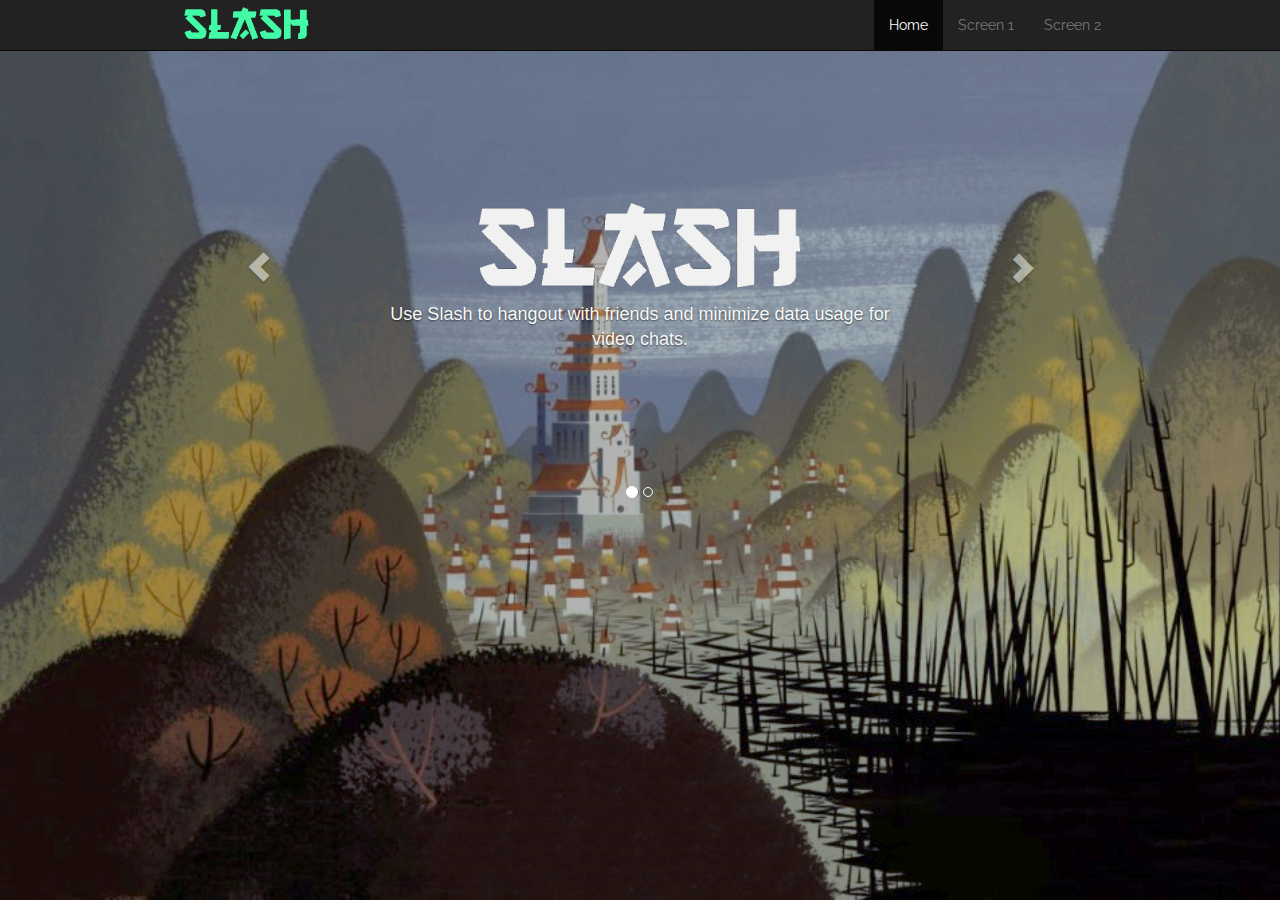
<file: index.html>
<html lang="en">
<head>
  <meta charset="utf-8">
  <meta http-equiv="X-UA-Compatible" content="IE=edge">
  <meta name="viewport" content="width=device-width, initial-scale=1">
  <meta name="description" content="">
  <meta name="author" content="">
  <link rel="icon" href="../../favicon.ico">
  <link href='http://fonts.googleapis.com/css?family=Raleway' rel='stylesheet' type='text/css'>

  <title>Slash - Home</title>

  <!-- Bootstrap core CSS -->
  <link href="dist/css/bootstrap.min.css" rel="stylesheet">

  <!-- Custom styles for this template -->

  
  <style>
    body {
      position: relative;
      background: url("background.jpg") no-repeat center center fixed;
      background-position: absolute;
      -webkit-background-size: cover;
      -moz-background-size: cover;
      -o-background-size: cover;
      background-size: cover;
    }

    .top-bar {
      padding-left: 14%;
      padding-right: 14%;
    }

    .logonav {
      float: left;
      height: 50px;
      font-size: 18px;
      line-height: 20px;
      padding-top: 5px;
    }

    .container {
      background-color: rgba(0, 0, 0, .3);
      width: 100%;
      height: 100%;
      padding: 0px 15% 0px 15%;
    }

    .header-text {
      color: #F8F8F8;
    }
  </style>
</head>

<body onclick="doit(event)">
  <div class="navbar navbar-inverse navbar-fixed-top top-bar" role="navigation">
    <div class="navbar-header">
      <button type="button" class="navbar-toggle collapsed" data-toggle="collapse" data-target=".navbar-collapse">
        <span class="sr-only">Toggle navigation</span>
        <span class="icon-bar"></span>
        <span class="icon-bar"></span>
        <span class="icon-bar"></span>
      </button>
      <a class="logonav" href="/"><img src="logo-green.png" alt="Slash" style="height:40px"></a>
    </div>
    <div class="collapse navbar-collapse">
      <ul class="nav navbar-nav navbar-right" style="font-family: 'Raleway', sans-serif;">
        <li class="active"><a href="/">Home</a></li>
        <li><a href="screen1">Screen 1</a></li>
        <li><a href="screen2">Screen 2</a></li>
      </ul>
    </div><!--/.nav-collapse -->
  </div>

  <div class="container">
    <div id="myCarousel" class="carousel slide" data-ride="carousel">
      <!-- Indicators -->
      <ol class="carousel-indicators">
        <li data-target="#myCarousel" data-slide-to="0" class="active"></li>
        <li data-target="#myCarousel" data-slide-to="1"></li>
      </ol>
      <div class="carousel-inner">
        <div class="item active">
          <img src="blank.png"alt="First slide">
          <div class="carousel-container">
            <div class="carousel-caption">
              <img src="logo-white.png" width="350px" style="margin:auto;">
              <p class="header-text" style="font-size:18px">Use Slash to hangout with friends and minimize data usage for video chats.</p>
              <br><br><br><br><br><br>
            </div>
          </div>
        </div>
        <div class="item">
          <img src="blank.png" alt="Third slide">
          <div class="carousel-container">
            <div class="carousel-caption">
              <h1 class="header-text">Made at YHack.</h1>
              <p class="header-text" style="font-size:18px">Developed by Shrey Gupta, Sahith Malyala, and Sayan Paul at YHack (Fall 2014).</p>
              <br><br><br><br><br><br><br>
            </div>
          </div>
        </div>
      </div>
      <a class="left carousel-control" style="background-image:none" href="#myCarousel" role="button" data-slide="prev"><span class="glyphicon glyphicon-chevron-left"></span></a>
      <a class="right carousel-control" style="background-image:none" href="#myCarousel" role="button" data-slide="next"><span class="glyphicon glyphicon-chevron-right"></span></a>
    </div>

  </div><!-- /.container -->

    <!-- Bootstrap core JavaScript
    ================================================== -->
    <!-- Placed at the end of the document so the pages load faster -->
    <script src="https://ajax.googleapis.com/ajax/libs/jquery/1.11.1/jquery.min.js"></script>
    <script src="dist/js/bootstrap.min.js"></script>
    <!-- IE10 viewport hack for Surface/desktop Windows 8 bug -->
  </body>
  </html>
</file>
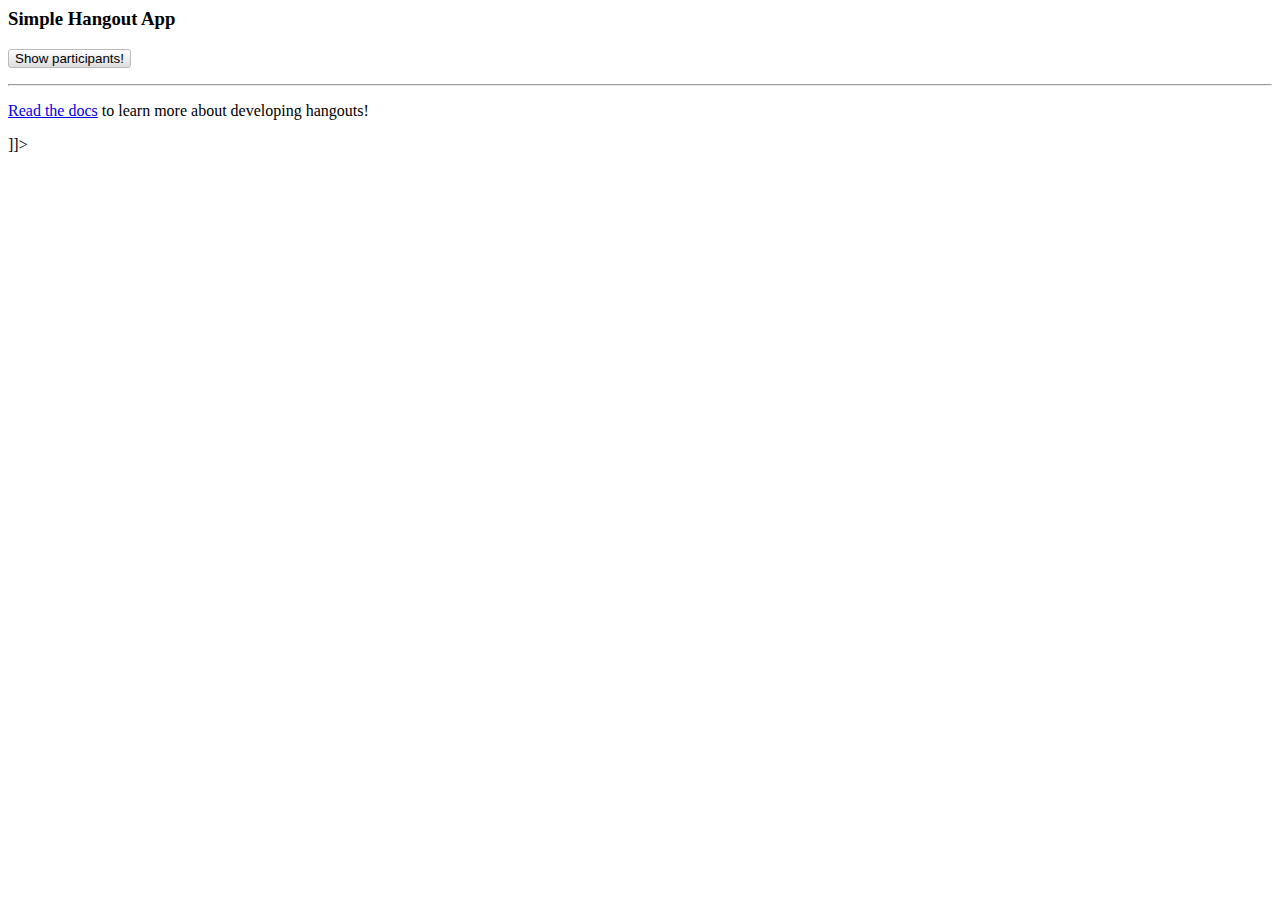
<file: hang.html>
<?xml version="1.0" encoding="UTF-8" ?>
<Module>
<!-- Licensed under the Apache License, Version 2.0 (the "License"); you may not
 * use this file except in compliance with the License. You may obtain a copy of
 * the License at
 *
 * http://www.apache.org/licenses/LICENSE-2.0
 *      
 * Unless required by applicable law or agreed to in writing, software
 * distributed under the License is distributed on an "AS IS" BASIS, WITHOUT
 * WARRANTIES OR CONDITIONS OF ANY KIND, either express or implied. See the
 * License for the specific language governing permissions and limitations under
 * the License
-->
        <ModulePrefs title="Slash">
                <Require feature="rpc" />
                <Require feature="views" />
                <Require feature="locked-domain" />
        </ModulePrefs>
        <Content type="html"><![CDATA[     

<html>
<style type="text/css">
<!--
.button {
  border-radius: 3px;
  -moz-border-radius: 3px;
  background: -webkit-gradient(linear, left top, left bottom, from(#fff), to(#ddd));
  background: -moz-linear-gradient(top, #fff, #ddd);  
  border: 1px solid #bbb;
}

.button:active {
        background: -webkit-gradient(linear, left top, left bottom, from(#aaa), to(#333)); 
        background: -moz-linear-gradient(bottom, #ddd, #aaa); }

-->
</style>
<head>

<script src="//plus.google.com/hangouts/_/api/v1/hangout.js"></script>
<script src="//plus.google.com/hangouts/_/api/dev/hangout.js"></script>

</head>
<body>


<h3>Simple Hangout App</h3>

<p>
<input class="button" type="button" value="Show participants!" id="showParticipants"
    onClick="showParticipants()"/>
</p>

<div id="participantsDiv"></div>

<hr>

<p><a href="http://developers.google.com/+/hangouts/getting-started">Read the docs</a> to learn more about developing hangouts!</a></p>

<script>
function showParticipants() {
  var participants = gapi.hangout.getParticipants();

  var retVal = '<p>Participants: </p><ul>';

  for (var index in participants) {
    var participant = participants[index];

    if (!participant.person) {
      retVal += '<li>A participant not running this app</li>';
    }
    retVal += '<li>' + participant.person.displayName + '</li>';
  }

  retVal += '</ul>';

  var div = document.getElementById('participantsDiv');

  div.innerHTML = retVal;
}

</script>
</body>
]]>
</Content>
</Module>
</file>
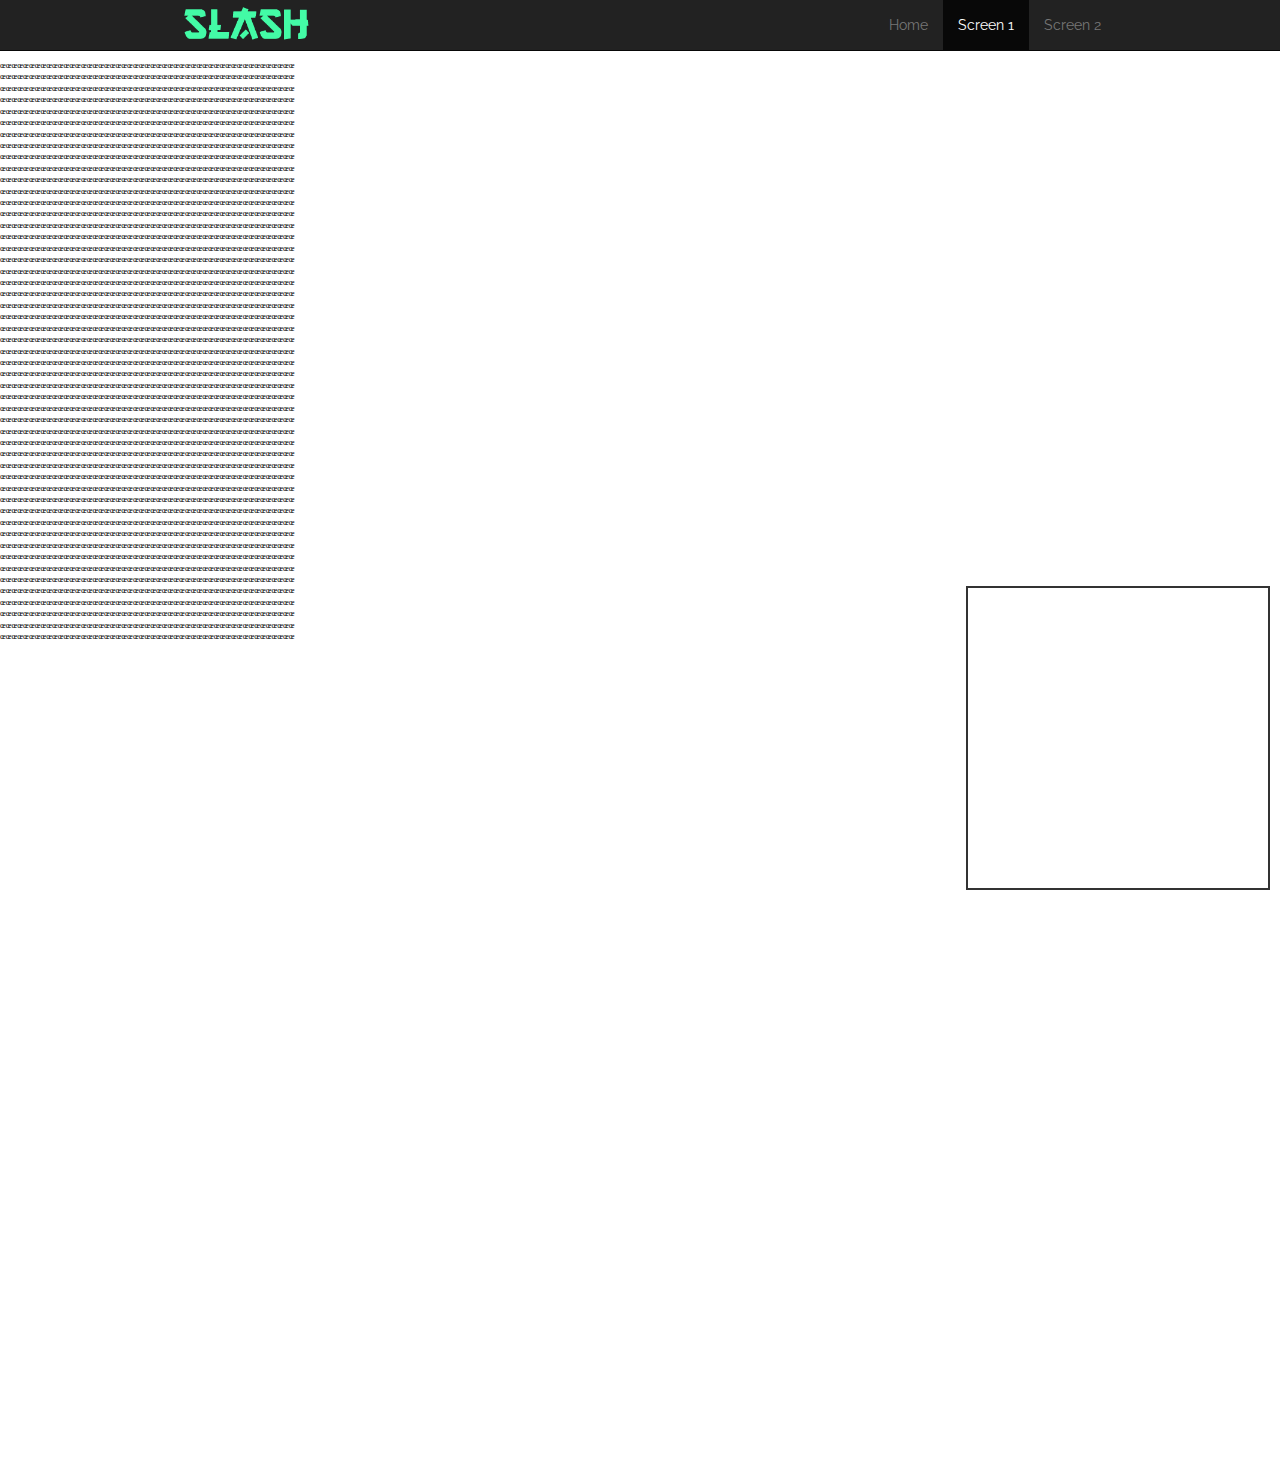
<file: screen1.html>
<html lang="en">
  <head>
    <meta charset="utf-8">
    <meta http-equiv="X-UA-Compatible" content="IE=edge">
    <meta name="viewport" content="width=device-width, initial-scale=1">
    <meta name="description" content="">
    <meta name="author" content="">
    <link rel="icon" href="../../favicon.ico">
    <link href='http://fonts.googleapis.com/css?family=Raleway' rel='stylesheet' type='text/css'>
    <link href='http://fonts.googleapis.com/css?family=Droid+Sans' rel='stylesheet' type='text/css'>
    <link href='http://fonts.googleapis.com/css?family=Roboto' rel='stylesheet' type='text/css'>

    <title>Slash - Screen 1</title>

    <!-- Bootstrap core CSS -->
    <link href="dist/css/bootstrap.min.css" rel="stylesheet">

    <!-- Custom styles for this template -->

    <!-- Just for debugging purposes. Don't actually copy these 2 lines! -->
    <!--[if lt IE 9]><script src="../../assets/js/ie8-responsive-file-warning.js"></script><![endif]-->

    <!-- HTML5 shim and Respond.js IE8 support of HTML5 elements and media queries -->
  <!--[if lt IE 9]>
    <script src="https://oss.maxcdn.com/html5shiv/3.7.2/html5shiv.min.js"></script>
    <script src="https://oss.maxcdn.com/respond/1.4.2/respond.min.js"></script>
    <![endif]-->
    <style>
      body {
        font-family: 'Droid Sans', sans-serif;
        margin: 0px;
        background: url() no-repeat center center fixed;
        background-position: absolute;
        -webkit-background-size: cover;
        -moz-background-size: cover;
        -o-background-size: cover;
        background-size: cover;
      }
      .top-bar {
        padding-left: 14%;
        padding-right: 14%;
      }
      .logonav {
        float: left;
        height: 50px;
        font-size: 18px;
        line-height: 20px;
        padding-top: 5px;
      }
      .container {
        background-color: rgba(0, 0, 0, .4);
        width: 100%;
        padding: 0px 15% 0px 15%;
      }
      a:link {
        color: #00ADEE;
      }
      a:visited {
        color: #80D6F7;
      }
      .about {
        color:#DDDDDD; 
        padding: 0px 60px 18.5% 30px;
      }
      .myasc {
        width: 100%;
        height: 100%;
        font-size: 6pt;
        font-family: Lucida\ Console;
      }
    </style>
  </head>

<body>

    <div class="navbar navbar-inverse navbar-fixed-top top-bar" role="navigation">
      <div class="navbar-header">
      <button type="button" class="navbar-toggle collapsed" data-toggle="collapse" data-target=".navbar-collapse">
        <span class="sr-only">Toggle navigation</span
          <span class="icon-bar"></span>
          <span class="icon-bar"></span>
          <span class="icon-bar"></span>
        </button>
        <a class="logonav" href="/"><img src="logo-green.png" alt="Codeducate" style="height:40px"></a>
      </div>
      <div class="collapse navbar-collapse">
        <ul class="nav navbar-nav navbar-right" style="font-family: 'Raleway', sans-serif;">
        <li><a href="/">Home</a></li>
        <li class="active"><a href="screen1">Screen 1</a></li>
        <li><a href="screen2">Screen 2</a></li>
        </ul>
      </div><!--/.nav-collapse -->
    </div>

    <br><br><br>
    <div id="myasc" class="myasc" style="color: black;"></div>

    <div style="position: absolute; right: 10px; bottom: 10px; border-style: solid; border-width: 2px">
      <video id="video" width="300px" height="300px"></video>
    </div>

    <div style="position: absolute; right: -1000px;">
      <canvas id="canvas" width="300px" height="300px"><img src="http://placekitten.com/g/320/261" id="photo" alt="photo"></canvas>
    </div>

    <!-- Bootstrap core JavaScript
    ================================================== -->
    <!-- Placed at the end of the document so the pages load faster -->
    <script src="https://ajax.googleapis.com/ajax/libs/jquery/1.11.1/jquery.min.js"></script>
    <script src="dist/js/bootstrap.min.js"></script>
    <!-- IE10 viewport hack for Surface/desktop Windows 8 bug -->

    <script>
        const characters = "œæ©¢øðþãêõûµ±¤ç¿ª®()¦¡«‹—¬-“”„°¯¨…•ˆ‘’‚'   ";
        const numQuant = characters.length - 1;
        const incr = 255.0/numQuant;
        const wh = 10;
        var vals = [1,4,7,10];
      //WebRTC
      (function() {
        var canvas = document.querySelector("#canvas");
        var context = canvas.getContext('2D');
        var streaming = false,
            video     = document.querySelector('#video'),
            width = 500,
            height = 500;
        navigator.getMedia = ( navigator.getUserMedia ||
                               navigator.webkitGetUserMedia ||
                               navigator.mozGetUserMedia ||
                               navigator.msGetUserMedia);
        navigator.getMedia(
          {
            video: true,
            audio: false
          },
          function(stream) {
            if (navigator.mozGetUserMedia) {
              video.mozSrcObject = stream;
            } else {
              var vendorURL = window.URL || window.webkitURL;
              video.src = vendorURL.createObjectURL(stream);
            }
            video.play();
          },
          function(err) {
            console.log("An error occured! " + err);
          }
        );
        video.addEventListener('canplay', function(ev){
          if (!streaming) {
            height = video.videoHeight / (video.videoWidth/width);
            video.setAttribute('width', 250);
            video.setAttribute('height', 250);
            canvas.setAttribute('width', 250);
            canvas.setAttribute('height', 250);
            streaming = true;
          }
        }, false);
        function takepicture() {
          canvas.width = width;
          canvas.height = height;
          var context = canvas.getContext('2d');
          context.drawImage(video, 0, 0, width, height);
          var data = canvas.toDataURL('image/jpg');
          photo.setAttribute('src', data);
          var totDens = 0.;
          var pixval;
          var average = function(canvas, x, y) {
             var total = 0.;
             var xWidth = wh;
             var yHeight = wh
             if (x + wh >= width)
                xWidth = width - x;
             if (y + wh >= height)
                yHeight = height - y;
             if (xWidth === 0 || yHeight === 0)
                return 0.0;
             var data2 = context.getImageData(x, y, xWidth, yHeight).data;
             var n = data2.length;
             for (var i = 4; i < n; i += 8)
                total +=  3 * ((data2[i] * 0.33) + (data2[i + 1] * 0.33) + (data2[i + 2] * 0.33));
             return (total) / (wh*wh);
          }
          function printAscii(canvas) { 
             var avg;
             var substr;
             var div;
             for (var i = 0; i <= canvas.height; i+=10) {
                var s = "";
                for (var j = 0; j <= canvas.width; j+=10) {
                   avg = average(canvas, j, i);
                   substr = Math.floor(avg/incr);
                   s += characters.substring(substr, substr + 1);
                }
                s = s.replace(/\s/g, '&nbsp;');
                div = document.getElementById('myasc');
                div.innerHTML = div.innerHTML + s + '<br>';
             }
          }
          $(".myasc").empty();
          printAscii(canvas);
        }
        window.setInterval(function(){takepicture()}, 250);
      })();
    </script>
  </body>
  </html>
</file>
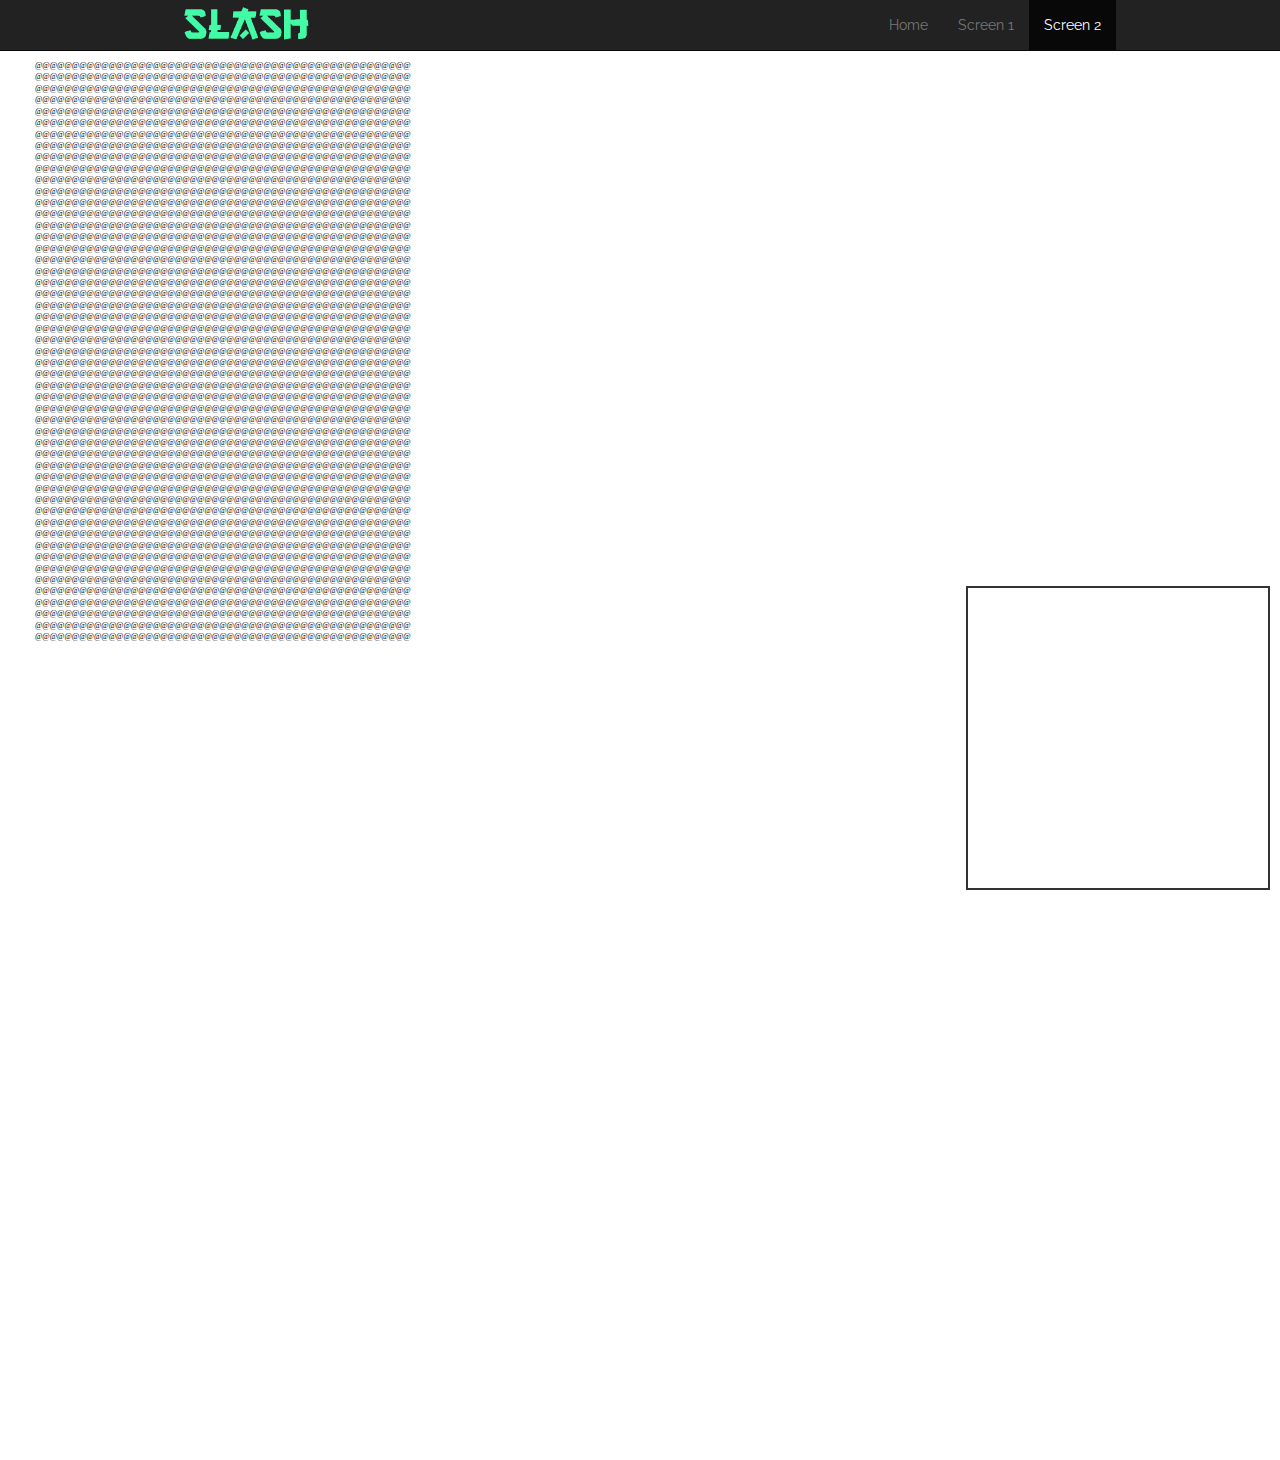
<file: screen2.html>
<html lang="en">
  <head>
    <meta charset="utf-8">
    <meta http-equiv="X-UA-Compatible" content="IE=edge">
    <meta name="viewport" content="width=device-width, initial-scale=1">
    <meta name="description" content="">
    <meta name="author" content="">
    <link rel="icon" href="../../favicon.ico">
    <link href='http://fonts.googleapis.com/css?family=Raleway' rel='stylesheet' type='text/css'>
    <link href='http://fonts.googleapis.com/css?family=Droid+Sans' rel='stylesheet' type='text/css'>
    <link href='http://fonts.googleapis.com/css?family=Roboto' rel='stylesheet' type='text/css'>

    <title>Slash - Screen 2</title>

    <!-- Bootstrap core CSS -->
    <link href="dist/css/bootstrap.min.css" rel="stylesheet">

    <!-- Custom styles for this template -->

    <!-- Just for debugging purposes. Don't actually copy these 2 lines! -->
    <!--[if lt IE 9]><script src="../../assets/js/ie8-responsive-file-warning.js"></script><![endif]-->

    <!-- HTML5 shim and Respond.js IE8 support of HTML5 elements and media queries -->
  <!--[if lt IE 9]>
    <script src="https://oss.maxcdn.com/html5shiv/3.7.2/html5shiv.min.js"></script>
    <script src="https://oss.maxcdn.com/respond/1.4.2/respond.min.js"></script>
    <![endif]-->
    <style>
      body {
        font-family: 'Droid Sans', sans-serif;
        margin: 0px;
        background: url() no-repeat center center fixed;
        background-position: absolute;
        -webkit-background-size: cover;
        -moz-background-size: cover;
        -o-background-size: cover;
        background-size: cover;
      }
      .top-bar {
        padding-left: 14%;
        padding-right: 14%;
      }
      .logonav {
        float: left;
        height: 50px;
        font-size: 18px;
        line-height: 20px;
        padding-top: 5px;
      }
      .container {
        background-color: rgba(0, 0, 0, .4);
        width: 100%;
        padding: 0px 15% 0px 15%;
      }
      a:link {
        color: #00ADEE;
      }
      a:visited {
        color: #80D6F7;
      }
      .about {
        color:#DDDDDD; 
        padding: 0px 60px 18.5% 30px;
      }
      .myasc {
        width: 100%;
        height: 100%;
        font-size: 6pt;
        font-family: Lucida\ Console;
      }
    </style>
  </head>

<body>

    <div class="navbar navbar-inverse navbar-fixed-top top-bar" role="navigation">
      <div class="navbar-header">
      <button type="button" class="navbar-toggle collapsed" data-toggle="collapse" data-target=".navbar-collapse">
        <span class="sr-only">Toggle navigation</span
          <span class="icon-bar"></span>
          <span class="icon-bar"></span>
          <span class="icon-bar"></span>
        </button>
        <a class="logonav" href="/"><img src="logo-green.png" alt="Codeducate" style="height:40px"></a>
      </div>
      <div class="collapse navbar-collapse">
        <ul class="nav navbar-nav navbar-right" style="font-family: 'Raleway', sans-serif;">
        <li><a href="/">Home</a></li>
        <li><a href="screen1">Screen 1</a></li>
        <li class="active"><a href="screen2">Screen 2</a></li>
        </ul>
      </div><!--/.nav-collapse -->
    </div>

    <br><br><br>
    <div id="myasc" class="myasc" style="color: black; padding-left: 35px; padding-right: 35px"></div>

    <div style="position: absolute; right: 10px; bottom: 10px; border-style: solid; border-width: 2px">
      <video id="video" width="300px" height="300px"></video>
    </div>

    <div style="position: absolute; right: -1000px;">
      <canvas id="canvas" width="300px" height="300px"><img src="http://placekitten.com/g/320/261" id="photo" alt="photo"></canvas>
    </div>

    <!-- Bootstrap core JavaScript
    ================================================== -->
    <!-- Placed at the end of the document so the pages load faster -->
    <script src="https://ajax.googleapis.com/ajax/libs/jquery/1.11.1/jquery.min.js"></script>
    <script src="dist/js/bootstrap.min.js"></script>
    <!-- IE10 viewport hack for Surface/desktop Windows 8 bug -->

    <script>
        const characters = "@80GCLft1i;:,.";
        const numQuant = characters.length - 1;
        const incr = 255.0/numQuant;
        const wh = 10;
        var vals = [1,4,7,10];
      //WebRTC
      (function() {
        var canvas = document.querySelector("#canvas");
        var context = canvas.getContext('2D');
        var streaming = false,
            video     = document.querySelector('#video'),
            width = 500,
            height = 500;
        navigator.getMedia = ( navigator.getUserMedia ||
                               navigator.webkitGetUserMedia ||
                               navigator.mozGetUserMedia ||
                               navigator.msGetUserMedia);
        navigator.getMedia(
          {
            video: true,
            audio: false
          },
          function(stream) {
            if (navigator.mozGetUserMedia) {
              video.mozSrcObject = stream;
            } else {
              var vendorURL = window.URL || window.webkitURL;
              video.src = vendorURL.createObjectURL(stream);
            }
            video.play();
          },
          function(err) {
            console.log("An error occured! " + err);
          }
        );
        video.addEventListener('canplay', function(ev){
          if (!streaming) {
            height = video.videoHeight / (video.videoWidth/width);
            video.setAttribute('width', 250);
            video.setAttribute('height', 250);
            canvas.setAttribute('width', 250);
            canvas.setAttribute('height', 250);
            streaming = true;
          }
        }, false);
        function takepicture() {
          canvas.width = width;
          canvas.height = height;
          var context = canvas.getContext('2d');
          context.drawImage(video, 0, 0, width, height);
          var data = canvas.toDataURL('image/jpg');
          photo.setAttribute('src', data);
          var totDens = 0.;
          var pixval;
          var average = function(canvas, x, y) {
             var total = 0.;
             var xWidth = wh;
             var yHeight = wh
             if (x + wh >= width)
                xWidth = width - x;
             if (y + wh >= height)
                yHeight = height - y;
             if (xWidth === 0 || yHeight === 0)
                return 0.0;
             var data2 = context.getImageData(x, y, xWidth, yHeight).data;
             var n = data2.length;
             for (var i = 4; i < n; i += 8)
                total +=  3 * ((data2[i] * 0.33) + (data2[i + 1] * 0.33) + (data2[i + 2] * 0.33));
             return (total) / (wh*wh);
          }
          function printAscii(canvas) { 
             var avg;
             var substr;
             var div;
             for (var i = 0; i <= canvas.height; i+=10) {
                var s = "";
                for (var j = 0; j <= canvas.width; j+=10) {
                   avg = average(canvas, j, i);
                   substr = Math.floor(avg/incr);
                   s += characters.substring(substr, substr + 1);
                }
                s = s.replace(/\s/g, '&nbsp;');
                div = document.getElementById('myasc');
                div.innerHTML = div.innerHTML + s + '<br>';
             }
          }
          $(".myasc").empty();
          printAscii(canvas);
        }
        window.setInterval(function(){takepicture()}, 250);
      })();
    </script>
  </body>
  </html>
</file>
